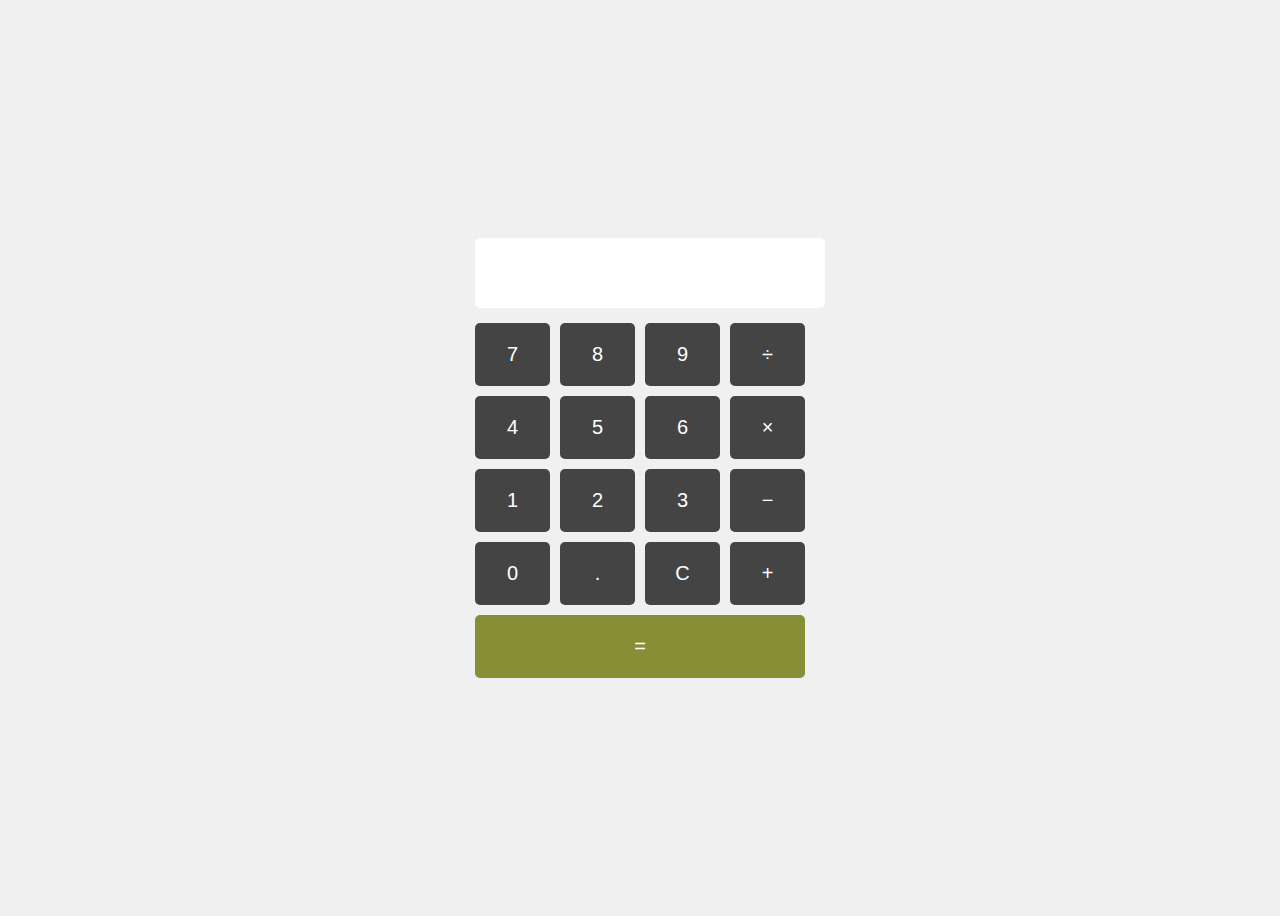
<file: calculator/index.html>
<!DOCTYPE html>
<html lang="en">
<head>
  <meta charset="UTF-8" />
  <meta name="viewport" content="width=device-width, initial-scale=1.0"/>
  <title>Basic Calculator</title>
  <link rel="stylesheet" href="style.css" />
</head>
<body>
  <div class="calculator">
    <input type="text" id="display" disabled />
    <div class="buttons">
      <button class="btn" data-value="7">7</button>
      <button class="btn" data-value="8">8</button>
      <button class="btn" data-value="9">9</button>
      <button class="btn" data-value="/">÷</button>

      <button class="btn" data-value="4">4</button>
      <button class="btn" data-value="5">5</button>
      <button class="btn" data-value="6">6</button>
      <button class="btn" data-value="*">×</button>

      <button class="btn" data-value="1">1</button>
      <button class="btn" data-value="2">2</button>
      <button class="btn" data-value="3">3</button>
      <button class="btn" data-value="-">−</button>

      <button class="btn" data-value="0">0</button>
      <button class="btn" data-value=".">.</button>
      <button class="btn" id="clear">C</button>
      <button class="btn" data-value="+">+</button>

      <button class="btn equal" id="equals">=</button>
    </div>
  </div>

  <script src="style.js"></script>
</body>
</html>
</file>
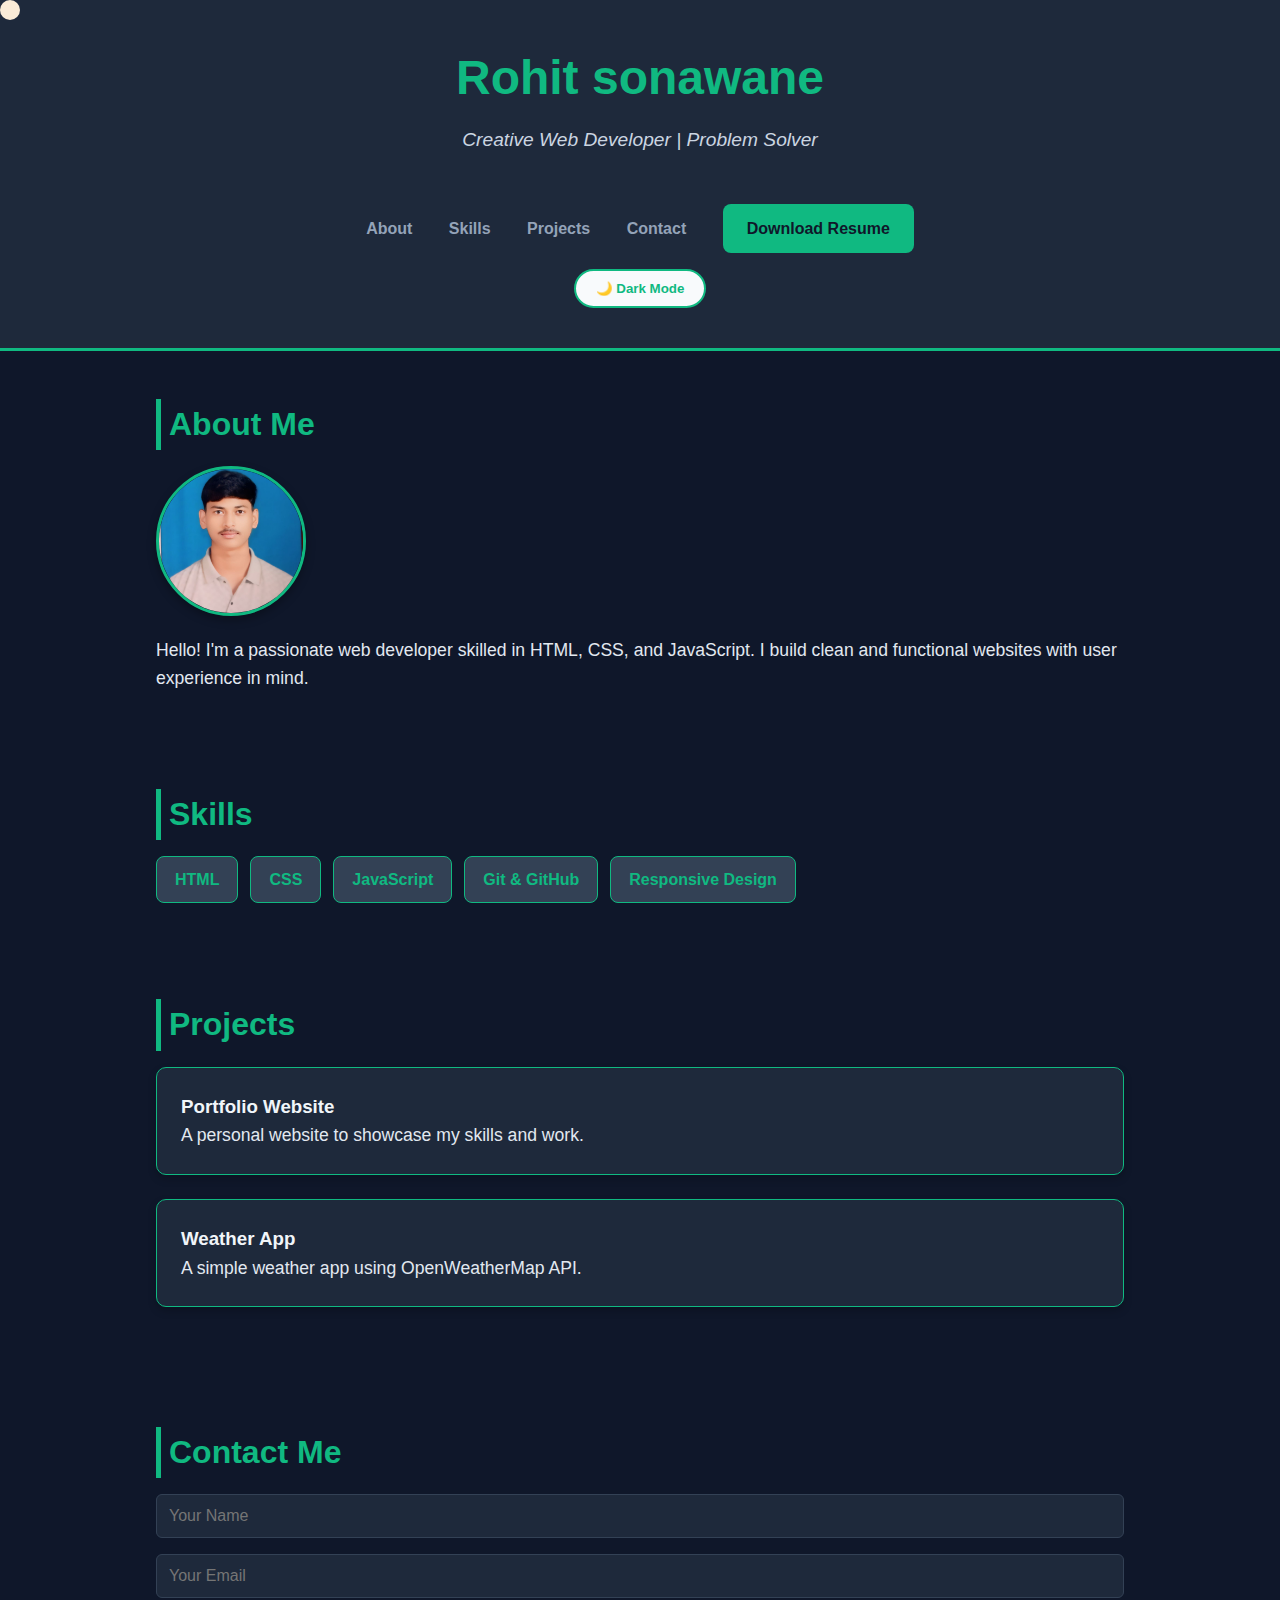
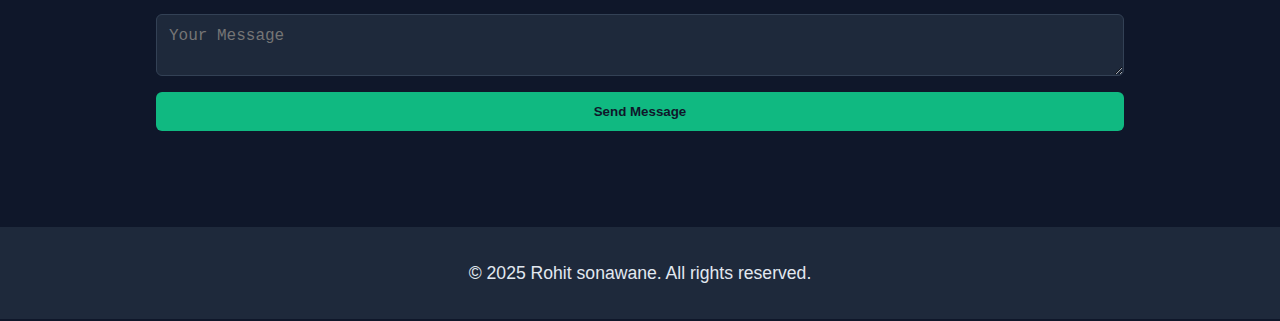
<file: PORTFOLIO/index.html>
<!DOCTYPE html>
<html lang="en">
<head>
  <meta charset="UTF-8" />
  <meta name="viewport" content="width=device-width, initial-scale=1.0"/>
  <title>Rohit sonawane| Portfolio</title>
  <link rel="stylesheet" href="style.css" />

</head>
<!-- Cursor Dot -->
<div class="cursor-dot"></div>
<body>
   <div class="cursor"></div>
  <header>
  <h1>Rohit sonawane</h1>
  <p class="tagline">Creative Web Developer | Problem Solver</p>
  
  <nav>
    <a href="#about">About</a>
    <a href="#skills">Skills</a>
    <a href="#projects">Projects</a>
    <a href="#contact">Contact</a>
    <a href="resume.pdf" download class="resume-btn">Download Resume</a>
  </nav>

  <button id="mode-toggle">🌙 Dark Mode</button>
</header>

<section id="about" data-aos="fade-up">
  <h2>About Me</h2>
  <div class="about-container">
    <img src="Passport photo.jpg" alt="My Photo" class="profile-pic" />
    <p>Hello! I'm a passionate web developer skilled in HTML, CSS, and JavaScript. I build clean and functional websites with user experience in mind.</p>
  </div>
</section>


  <section id="skills">
    <h2>Skills</h2>
    <ul class="skills-list">
      <li>HTML</li>
      <li>CSS</li>
      <li>JavaScript</li>
      <li>Git & GitHub</li>
      <li>Responsive Design</li>
    </ul>
  </section>

  <section id="projects">
    <h2>Projects</h2>
    <div class="project">
      <h3>Portfolio Website</h3>
      <p>A personal website to showcase my skills and work.</p>
    </div>
    <div class="project">
      <h3>Weather App</h3>
      <p>A simple weather app using OpenWeatherMap API.</p>
    </div>
  </section>

  <section id="contact">
    <h2>Contact Me</h2>
    <form id="contact-form">
      <input type="text" placeholder="Your Name" required />
      <input type="email" placeholder="Your Email" required />
      <textarea placeholder="Your Message" required></textarea>
      <button type="submit">Send Message</button>
    </form>
    <p id="confirmation" style="display:none;">Thank you! I will get back to you soon.</p>
  </section>

  <footer>
    <p>&copy; 2025 Rohit sonawane. All rights reserved.</p>
  </footer>
 
  <script src="https://cdnjs.cloudflare.com/ajax/libs/gsap/3.13.0/gsap.min.js" integrity="sha512-NcZdtrT77bJr4STcmsGAESr06BYGE8woZdSdEgqnpyqac7sugNO+Tr4bGwGF3MsnEkGKhU2KL2xh6Ec+BqsaHA==" crossorigin="anonymous" referrerpolicy="no-referrer"></script>

  <script src="script.js"></script>
  
  <!-- Back to Top Button -->
<button id="back-to-top" title="Go to top">⬆</button>

</body>
</html>
</file>
<file: calculator/style.css>
body {
  font-family: Arial, sans-serif;
  background: #f0f0f0;
  display: flex;
  height: 100vh;
  justify-content: center;
  align-items: center;
}
f
.calculator {
  background: #222;
  padding: 20px;
  border-radius: 10px;
  width: 260px;
  box-shadow: 0 0 20px rgba(0, 0, 0, 0.5);
}

#display {
  width: 100%;
  height: 50px;
  font-size: 24px;
  text-align: right;
  padding: 10px;
  margin-bottom: 15px;
  border: none;
  border-radius: 5px;
  background: #fff;
}

.buttons {
  display: grid;
  grid-template-columns: repeat(4, 1fr);
  gap: 10px;
}

.btn {
  padding: 20px;
  font-size: 20px;
  background: #444;
  color: #fff;
  border: none;
  border-radius: 5px;
  cursor: pointer;
  transition: background 0.2s;
}

.btn:hover {
  background: #666;
}

.equal {
  grid-column: span 4;
  background: #868f36;
  color: #fff;
}
</file>
<file: PORTFOLIO/style.css>
/* Reset & base */
* {
  margin: 0;
  padding: 0;
  box-sizing: border-box;
}

body {
  font-family: 'Segoe UI', sans-serif;
  background: #0f172a;
  color: #f1f5f9;
  line-height: 1.6;
  
}

a {
  text-decoration: none;
  color: inherit;
}

/* Header */
header {
  background: #1e293b;
  padding: 2.5rem 1rem;
  text-align: center;
  border-bottom: 3px solid #10b981;
}

header h1 {
  font-size: 3rem;
  color: #10b981;
}

.tagline {
  font-style: italic;
  font-size: 1.2rem;
  color: #cbd5e1;
  margin-top: 0.5rem;
}

/* Navigation */
nav {
  margin-top: 1.5rem;
}

nav a {
  margin: 0 1rem;
  color: #94a3b8;
  font-weight: bold;
  transition: color 0.3s ease;
}

nav a:hover {
  color: #10b981;
}

/* Section Styling */
section {
  padding: 3rem 1rem;
  max-width: 1000px;
  margin: auto;
}

h2 {
  font-size: 2rem;
  color: #10b981;
  margin-bottom: 1rem;
  border-left: 5px solid #10b981;
  padding-left: 0.5rem;
}

p {
  font-size: 1.1rem;
  color: #e2e8f0;
}

/* Skills */
.skills-list {
  display: flex;
  flex-wrap: wrap;
  gap: 12px;
  margin-top: 1rem;
}

.skills-list li {
  list-style: none;
  padding: 10px 18px;
  background: #334155;
  border: 1px solid #10b981;
  color: #10b981;
  border-radius: 8px;
  font-weight: bold;
  transition: all 0.3s ease;
}

.skills-list li:hover {
  background: #10b981;
  color: #0f172a;
}

/* Projects */
.project {
  background: #1e293b;
  padding: 1.5rem;
  border-radius: 10px;
  margin-bottom: 1.5rem;
  border: 1px solid #10b981;
  box-shadow: 0 4px 8px rgba(0,0,0,0.2);
  transition: transform 0.3s ease;
}

.project:hover {
  transform: translateY(-5px);
}

/* Resume Button */
.resume-btn {
  display: inline-block;
  margin-top: 1.5rem;
  background-color: #10b981;
  color: #0f172a;
  padding: 12px 24px;
  text-decoration: none;
  border-radius: 8px;
  font-weight: bold;
  transition: background 0.3s ease;
}

.resume-btn:hover {
  background-color: #22c55e;
}

/* Contact Form */
form {
  display: flex;
  flex-direction: column;
  gap: 1rem;
  margin-top: 1rem;
}

input, textarea {
  padding: 12px;
  background: #1e293b;
  border: 1px solid #334155;
  color: #f1f5f9;
  border-radius: 6px;
  font-size: 1rem;
}

input:focus, textarea:focus {
  outline: none;
  border-color: #10b981;
}

button {
  background: #10b981;
  color: #0f172a;
  padding: 12px;
  border: none;
  border-radius: 6px;
  font-weight: bold;
  cursor: pointer;
  transition: background 0.3s ease;
}
.cursor {
  height: 20px;
  width: 20px;
  background-color: antiquewhite;
  border-radius: 50%;
  position: fixed;
}

button:hover {
  background: #22c55e;
}

/* Footer */
footer {
  text-align: center;
  padding: 2rem 1rem;
  background: #1e293b;
  color: #94a3b8;
  font-size: 0.9rem;
  margin-top: 3rem;
}

/* Responsive */
@media (max-width: 600px) {
  header h1 {
    font-size: 2.2rem;
  }
  
  nav a {
    display: block;
    margin: 10px 0;
  }

  .skills-list {
    flex-direction: column;
  }
}
:root {
  --bg: #f8fafc;
  --text: #0f172a;
  --accent: #10b981;
  --secondary: #1e293b;
  --card-bg: #e2e8f0;
  --nav-link: #334155;
}

body.dark {
  --bg: #0f172a;
  --text: #f1f5f9;
  --accent: #10b981;
  --secondary: #1e293b;
  --card-bg: #1e293b;
  --nav-link: #94a3b8;
}
#mode-toggle {
  margin-top: 1rem;
  background: var(--bg);
  color: var(--accent);
  border: 2px solid var(--accent);
  padding: 10px 20px;
  border-radius: 20px;
  cursor: pointer;
  font-weight: bold;
  transition: all 0.4s ease;
}

body.dark #mode-toggle {
  background: var(--accent);
  color: var(--bg);
  border-color: var(--accent);
}

#mode-toggle:hover {
  opacity: 0.9;
}


#mode-toggle:hover {
  background: var(--accent);
  color: var(--bg);
}
body {
  transition: background-color 0.4s ease, color 0.4s ease;
 transition-delay: 0s;
} 

#back-to-top {
  position: fixed;
  bottom: 40px;
  right: 40px;
  z-index: 100;
  font-size: 1.5rem;
  background-color: var(--accent);
  color: var(--bg);
  border: none;
  border-radius: 50%;
  padding: 12px 16px;
  cursor: pointer;
  opacity: 0;
  visibility: hidden;
  transition: all 0.4s ease;
  box-shadow: 0 4px 8px rgba(0,0,0,0.3);
}

#back-to-top.show {
  opacity: 1;
  visibility: visible;
  transform: translateY(0);
}

#back-to-top:hover {
  background-color: #22c55e;
}
body.dark #mode-toggle {
  background: var(--accent);
  color: white;
  border-color: white;
}
#mode-toggle:hover {
  background: var(--accent);
  color: var(--bg);
}
.about-container {
  display: flex;
  align-items: center;
  gap: 20px;
  flex-wrap: wrap;
}

.profile-pic {
  width: 150px;
  height: 150px;
  object-fit: cover;
  border-radius: 50%;
  border: 3px solid var(--accent);
  box-shadow: 0 4px 10px rgba(0, 0, 0, 0.3);
  transition: transform 0.3s ease;
}

.profile-pic:hover {
  transform: scale(1.05);
}
@keyframes float {
  0%, 100% {
    transform: translateY(0);
  }
  50% {
    transform: translateY(-10px);
  }
}

.profile-pic {
  width: 150px;
  height: 150px;
  object-fit: cover;
  border-radius: 50%;
  border: 3px solid var(--accent);
  box-shadow: 0 4px 10px rgba(0, 0, 0, 0.3);
  animation: float 3s ease-in-out infinite;
}
</file>
